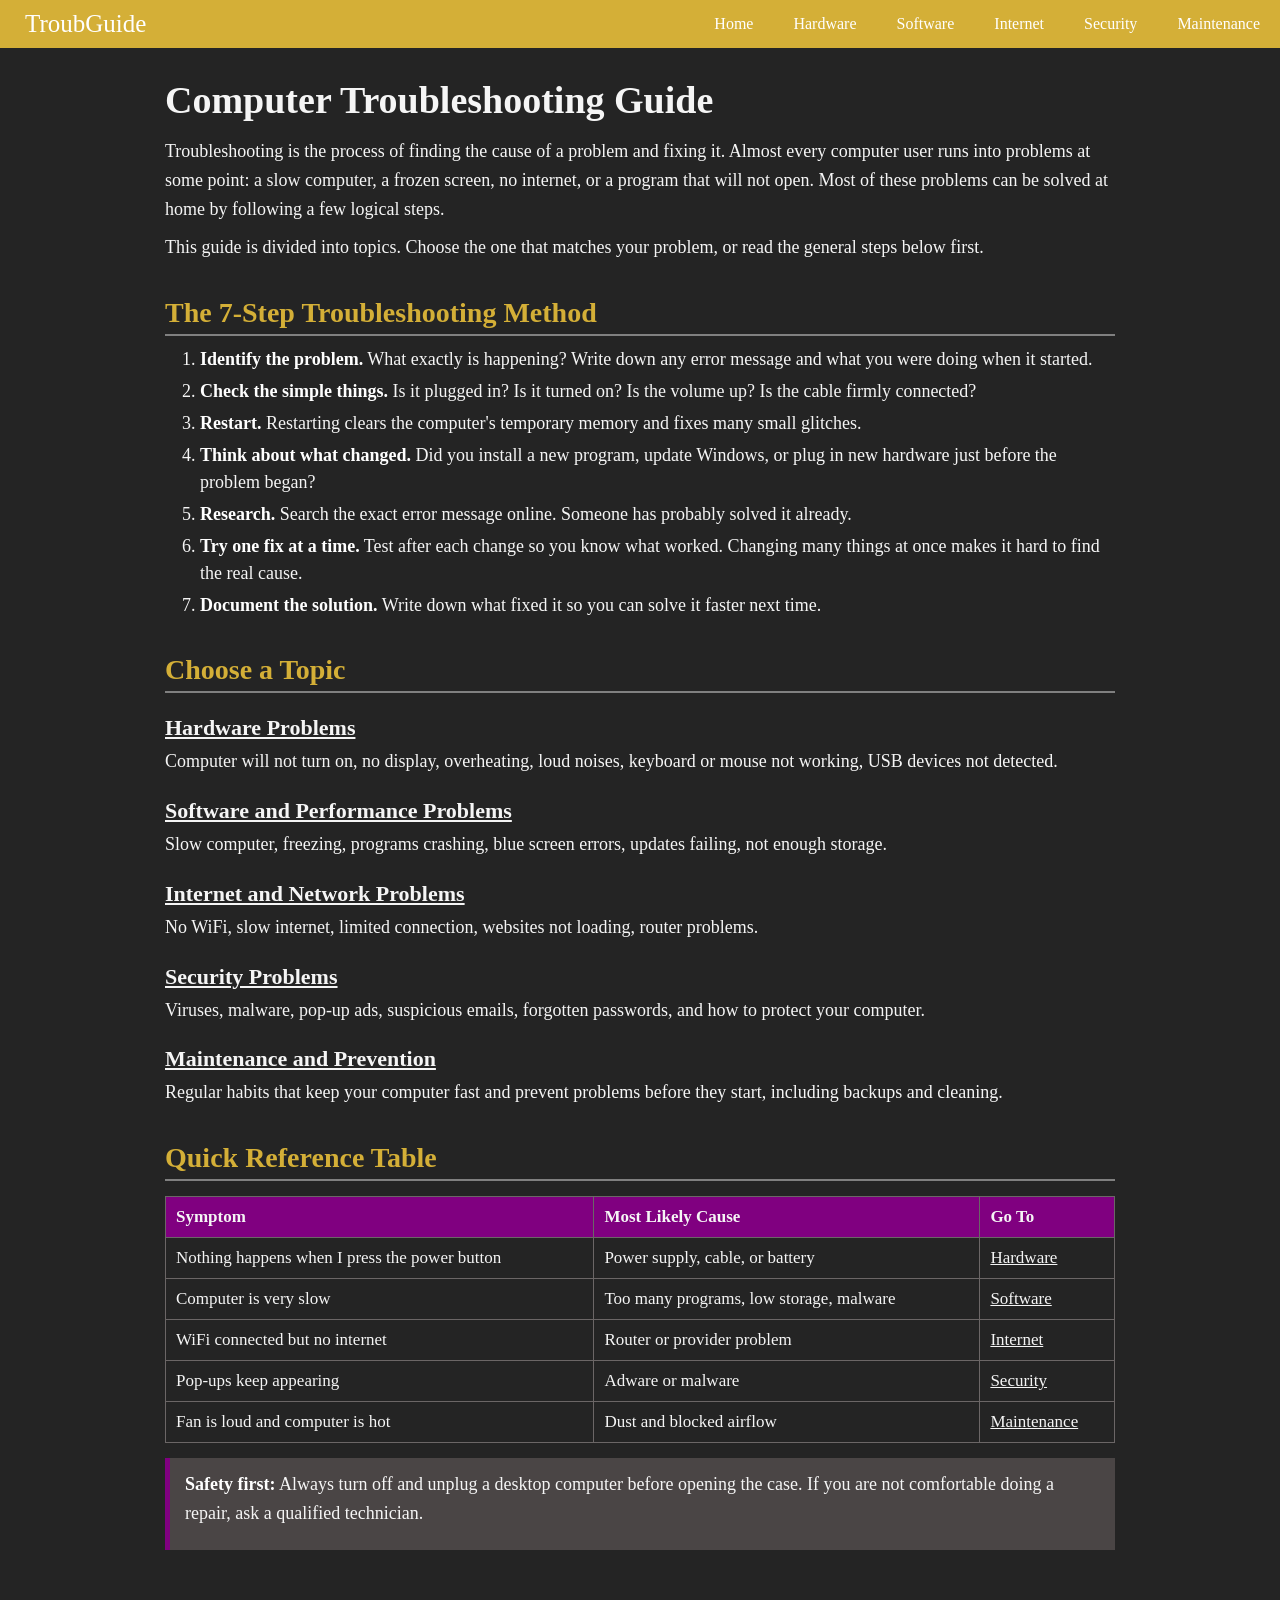
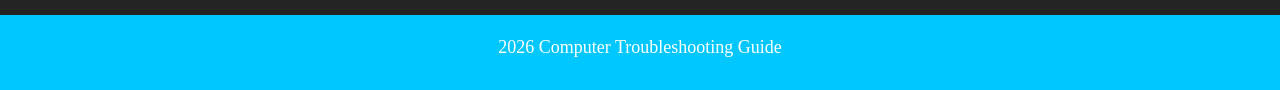
<file: index.html>
<!DOCTYPE html>
<html lang="en">
<head>
  <meta charset="UTF-8">
  <meta name="viewport" content="width=device-width, initial-scale=1.0">
  <title>Home - Computer Troubleshooting Guide</title>
  <link rel="stylesheet" href="style.css">
</head>
<body>

  <nav>
    <div class="logo">TroubGuide</div>
    <ul>
      <li><a href="index.html">Home</a></li>
      <li><a href="hardware.html">Hardware</a></li>
      <li><a href="software.html">Software</a></li>
      <li><a href="internet.html">Internet</a></li>
      <li><a href="security.html">Security</a></li>
      <li><a href="maintenance.html">Maintenance</a></li>
    </ul>
  </nav>

  <main>
    <h1>Computer Troubleshooting Guide</h1>
    <p>Troubleshooting is the process of finding the cause of a problem and fixing it. Almost every computer user runs into problems at some point: a slow computer, a frozen screen, no internet, or a program that will not open. Most of these problems can be solved at home by following a few logical steps.</p>
    <p>This guide is divided into topics. Choose the one that matches your problem, or read the general steps below first.</p>

    <h2>The 7-Step Troubleshooting Method</h2>
    <ol>
      <li><strong>Identify the problem.</strong> What exactly is happening? Write down any error message and what you were doing when it started.</li>
      <li><strong>Check the simple things.</strong> Is it plugged in? Is it turned on? Is the volume up? Is the cable firmly connected?</li>
      <li><strong>Restart.</strong> Restarting clears the computer's temporary memory and fixes many small glitches.</li>
      <li><strong>Think about what changed.</strong> Did you install a new program, update Windows, or plug in new hardware just before the problem began?</li>
      <li><strong>Research.</strong> Search the exact error message online. Someone has probably solved it already.</li>
      <li><strong>Try one fix at a time.</strong> Test after each change so you know what worked. Changing many things at once makes it hard to find the real cause.</li>
      <li><strong>Document the solution.</strong> Write down what fixed it so you can solve it faster next time.</li>
    </ol>

    <h2>Choose a Topic</h2>

    <h3><a href="hardware.html">Hardware Problems</a></h3>
    <p>Computer will not turn on, no display, overheating, loud noises, keyboard or mouse not working, USB devices not detected.</p>

    <h3><a href="software.html">Software and Performance Problems</a></h3>
    <p>Slow computer, freezing, programs crashing, blue screen errors, updates failing, not enough storage.</p>

    <h3><a href="internet.html">Internet and Network Problems</a></h3>
    <p>No WiFi, slow internet, limited connection, websites not loading, router problems.</p>

    <h3><a href="security.html">Security Problems</a></h3>
    <p>Viruses, malware, pop-up ads, suspicious emails, forgotten passwords, and how to protect your computer.</p>

    <h3><a href="maintenance.html">Maintenance and Prevention</a></h3>
    <p>Regular habits that keep your computer fast and prevent problems before they start, including backups and cleaning.</p>

    <h2>Quick Reference Table</h2>
    <table>
      <tr>
        <th>Symptom</th>
        <th>Most Likely Cause</th>
        <th>Go To</th>
      </tr>
      <tr>
        <td>Nothing happens when I press the power button</td>
        <td>Power supply, cable, or battery</td>
        <td><a href="hardware.html">Hardware</a></td>
      </tr>
      <tr>
        <td>Computer is very slow</td>
        <td>Too many programs, low storage, malware</td>
        <td><a href="software.html">Software</a></td>
      </tr>
      <tr>
        <td>WiFi connected but no internet</td>
        <td>Router or provider problem</td>
        <td><a href="internet.html">Internet</a></td>
      </tr>
      <tr>
        <td>Pop-ups keep appearing</td>
        <td>Adware or malware</td>
        <td><a href="security.html">Security</a></td>
      </tr>
      <tr>
        <td>Fan is loud and computer is hot</td>
        <td>Dust and blocked airflow</td>
        <td><a href="maintenance.html">Maintenance</a></td>
      </tr>
    </table>

    <div class="note">
      <p><strong>Safety first:</strong> Always turn off and unplug a desktop computer before opening the case. If you are not comfortable doing a repair, ask a qualified technician.</p>
    </div>
  </main>

  <footer>
    <p>2026 Computer Troubleshooting Guide</p>
  </footer>

</body>
</html>
</file>
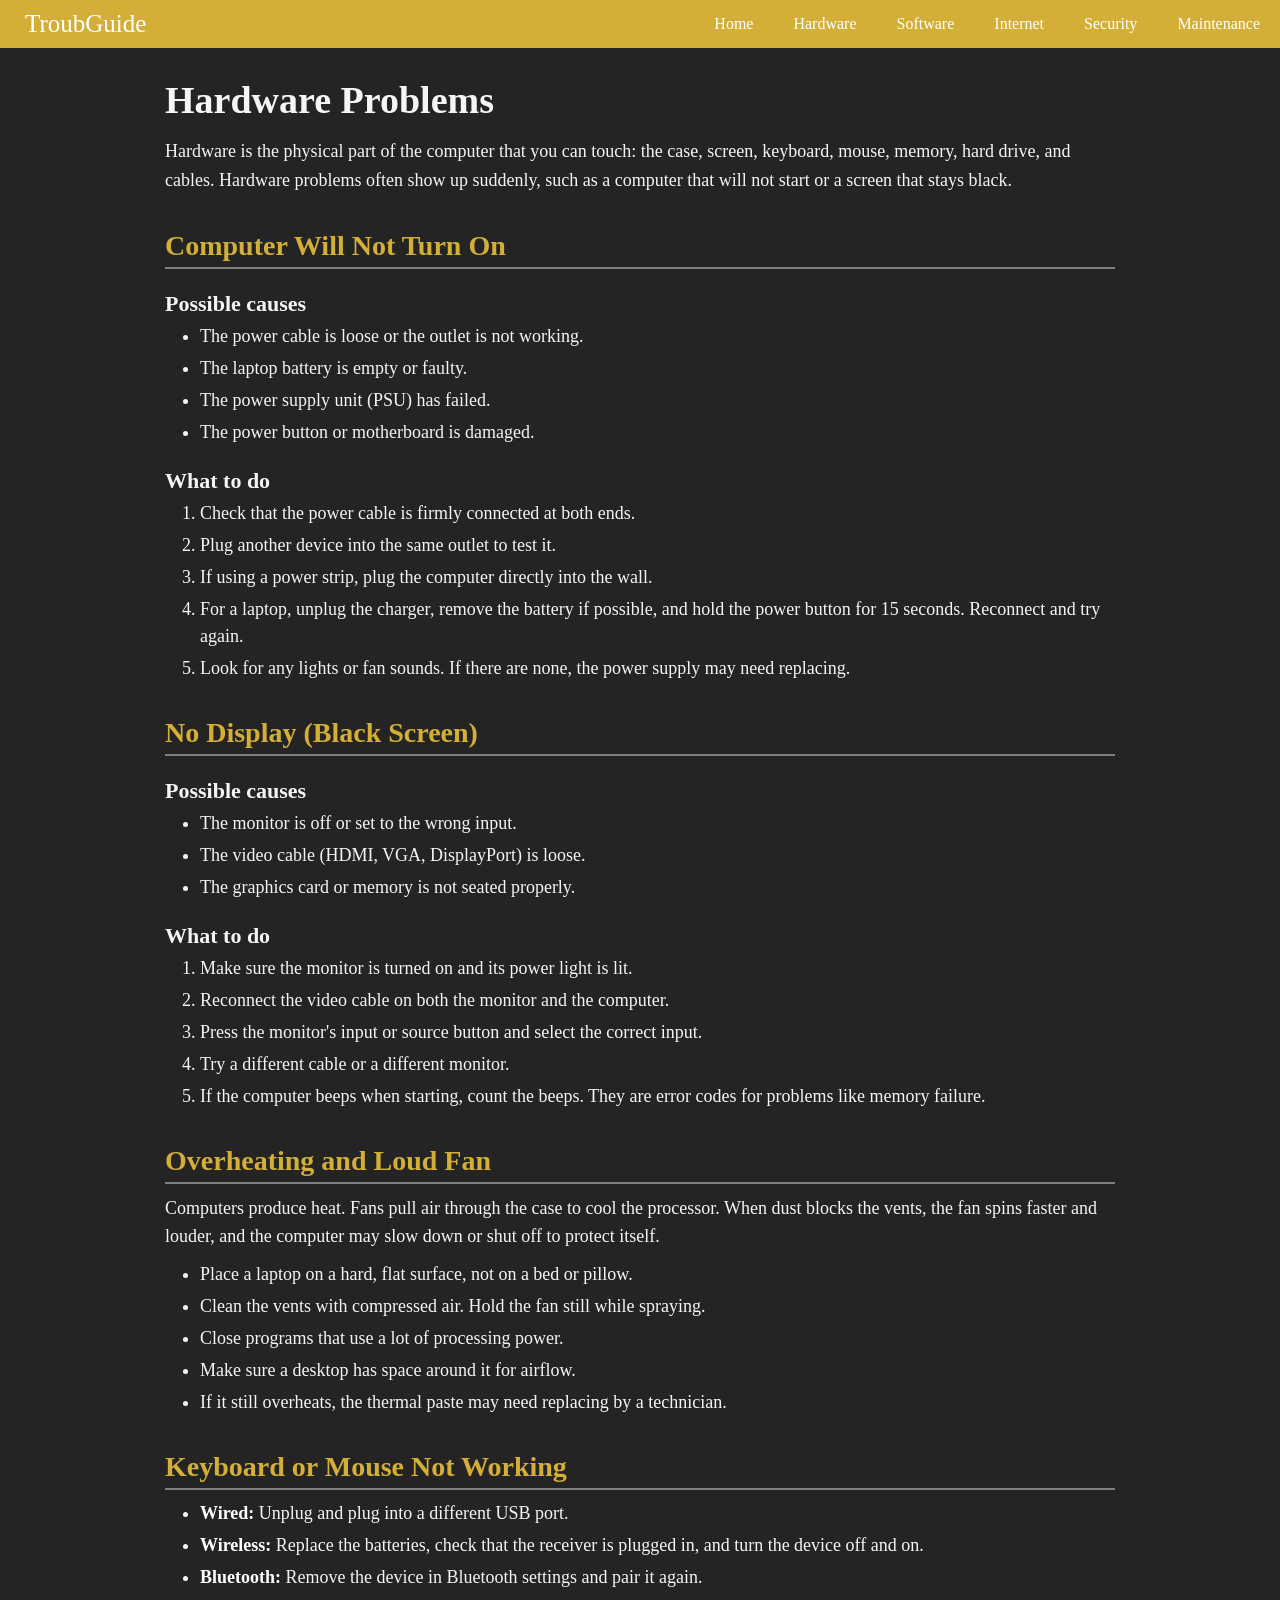
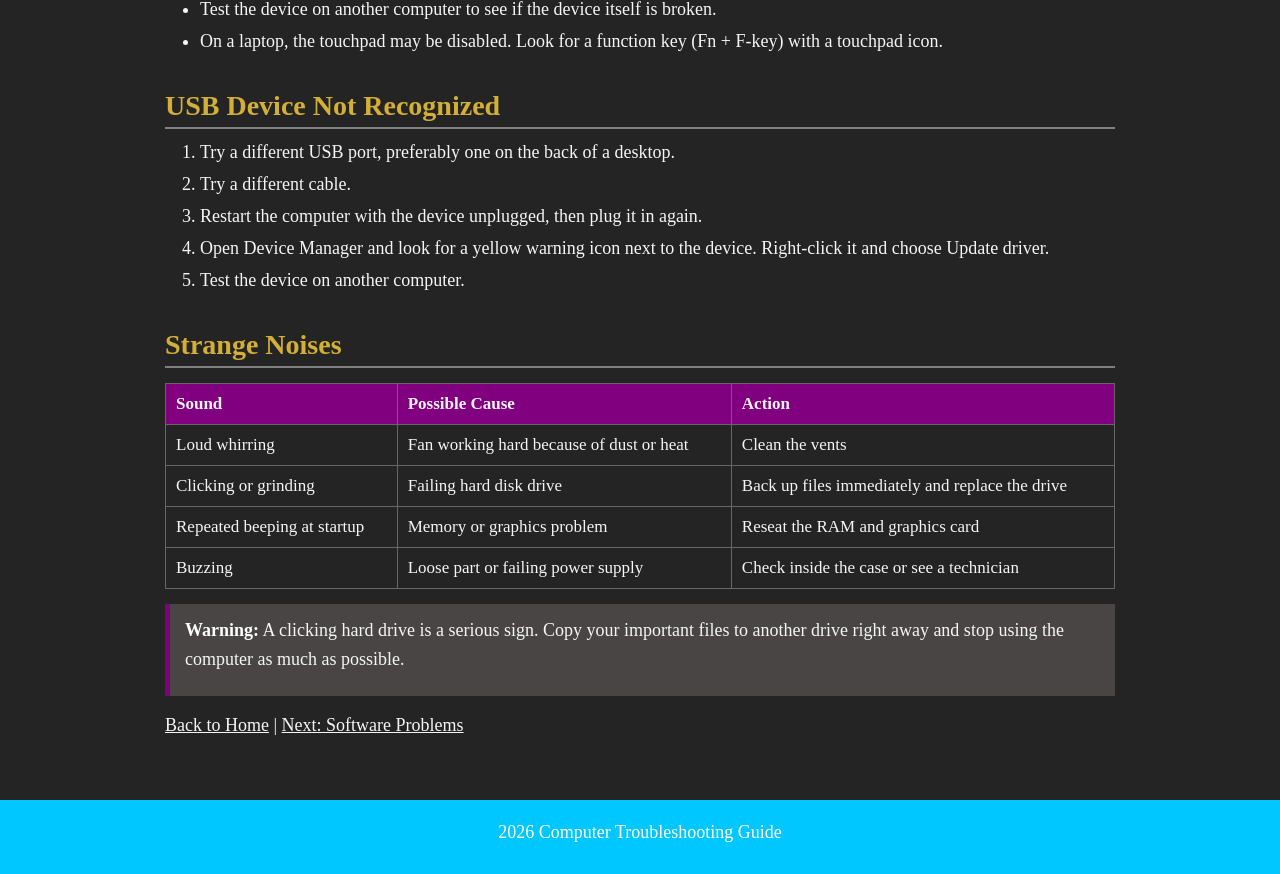
<file: hardware.html>
<!DOCTYPE html>
<html lang="en">
<head>
  <meta charset="UTF-8">
  <meta name="viewport" content="width=device-width, initial-scale=1.0">
  <title>Hardware Problems - Computer Troubleshooting Guide</title>
  <link rel="stylesheet" href="style.css">
</head>
<body>

  <nav>
    <div class="logo">TroubGuide</div>
    <ul>
      <li><a href="index.html">Home</a></li>
      <li><a href="hardware.html">Hardware</a></li>
      <li><a href="software.html">Software</a></li>
      <li><a href="internet.html">Internet</a></li>
      <li><a href="security.html">Security</a></li>
      <li><a href="maintenance.html">Maintenance</a></li>
    </ul>
  </nav>

  <main>
    <h1>Hardware Problems</h1>
    <p>Hardware is the physical part of the computer that you can touch: the case, screen, keyboard, mouse, memory, hard drive, and cables. Hardware problems often show up suddenly, such as a computer that will not start or a screen that stays black.</p>

    <h2>Computer Will Not Turn On</h2>
    <h3>Possible causes</h3>
    <ul>
      <li>The power cable is loose or the outlet is not working.</li>
      <li>The laptop battery is empty or faulty.</li>
      <li>The power supply unit (PSU) has failed.</li>
      <li>The power button or motherboard is damaged.</li>
    </ul>
    <h3>What to do</h3>
    <ol>
      <li>Check that the power cable is firmly connected at both ends.</li>
      <li>Plug another device into the same outlet to test it.</li>
      <li>If using a power strip, plug the computer directly into the wall.</li>
      <li>For a laptop, unplug the charger, remove the battery if possible, and hold the power button for 15 seconds. Reconnect and try again.</li>
      <li>Look for any lights or fan sounds. If there are none, the power supply may need replacing.</li>
    </ol>

    <h2>No Display (Black Screen)</h2>
    <h3>Possible causes</h3>
    <ul>
      <li>The monitor is off or set to the wrong input.</li>
      <li>The video cable (HDMI, VGA, DisplayPort) is loose.</li>
      <li>The graphics card or memory is not seated properly.</li>
    </ul>
    <h3>What to do</h3>
    <ol>
      <li>Make sure the monitor is turned on and its power light is lit.</li>
      <li>Reconnect the video cable on both the monitor and the computer.</li>
      <li>Press the monitor's input or source button and select the correct input.</li>
      <li>Try a different cable or a different monitor.</li>
      <li>If the computer beeps when starting, count the beeps. They are error codes for problems like memory failure.</li>
    </ol>

    <h2>Overheating and Loud Fan</h2>
    <p>Computers produce heat. Fans pull air through the case to cool the processor. When dust blocks the vents, the fan spins faster and louder, and the computer may slow down or shut off to protect itself.</p>
    <ul>
      <li>Place a laptop on a hard, flat surface, not on a bed or pillow.</li>
      <li>Clean the vents with compressed air. Hold the fan still while spraying.</li>
      <li>Close programs that use a lot of processing power.</li>
      <li>Make sure a desktop has space around it for airflow.</li>
      <li>If it still overheats, the thermal paste may need replacing by a technician.</li>
    </ul>

    <h2>Keyboard or Mouse Not Working</h2>
    <ul>
      <li><strong>Wired:</strong> Unplug and plug into a different USB port.</li>
      <li><strong>Wireless:</strong> Replace the batteries, check that the receiver is plugged in, and turn the device off and on.</li>
      <li><strong>Bluetooth:</strong> Remove the device in Bluetooth settings and pair it again.</li>
      <li>Test the device on another computer to see if the device itself is broken.</li>
      <li>On a laptop, the touchpad may be disabled. Look for a function key (Fn + F-key) with a touchpad icon.</li>
    </ul>

    <h2>USB Device Not Recognized</h2>
    <ol>
      <li>Try a different USB port, preferably one on the back of a desktop.</li>
      <li>Try a different cable.</li>
      <li>Restart the computer with the device unplugged, then plug it in again.</li>
      <li>Open Device Manager and look for a yellow warning icon next to the device. Right-click it and choose Update driver.</li>
      <li>Test the device on another computer.</li>
    </ol>

    <h2>Strange Noises</h2>
    <table>
      <tr>
        <th>Sound</th>
        <th>Possible Cause</th>
        <th>Action</th>
      </tr>
      <tr>
        <td>Loud whirring</td>
        <td>Fan working hard because of dust or heat</td>
        <td>Clean the vents</td>
      </tr>
      <tr>
        <td>Clicking or grinding</td>
        <td>Failing hard disk drive</td>
        <td>Back up files immediately and replace the drive</td>
      </tr>
      <tr>
        <td>Repeated beeping at startup</td>
        <td>Memory or graphics problem</td>
        <td>Reseat the RAM and graphics card</td>
      </tr>
      <tr>
        <td>Buzzing</td>
        <td>Loose part or failing power supply</td>
        <td>Check inside the case or see a technician</td>
      </tr>
    </table>

    <div class="note">
      <p><strong>Warning:</strong> A clicking hard drive is a serious sign. Copy your important files to another drive right away and stop using the computer as much as possible.</p>
    </div>

    <p><a href="index.html">Back to Home</a> | <a href="software.html">Next: Software Problems</a></p>
  </main>

  <footer>
    <p>2026 Computer Troubleshooting Guide</p>
  </footer>

</body>
</html>
</file>
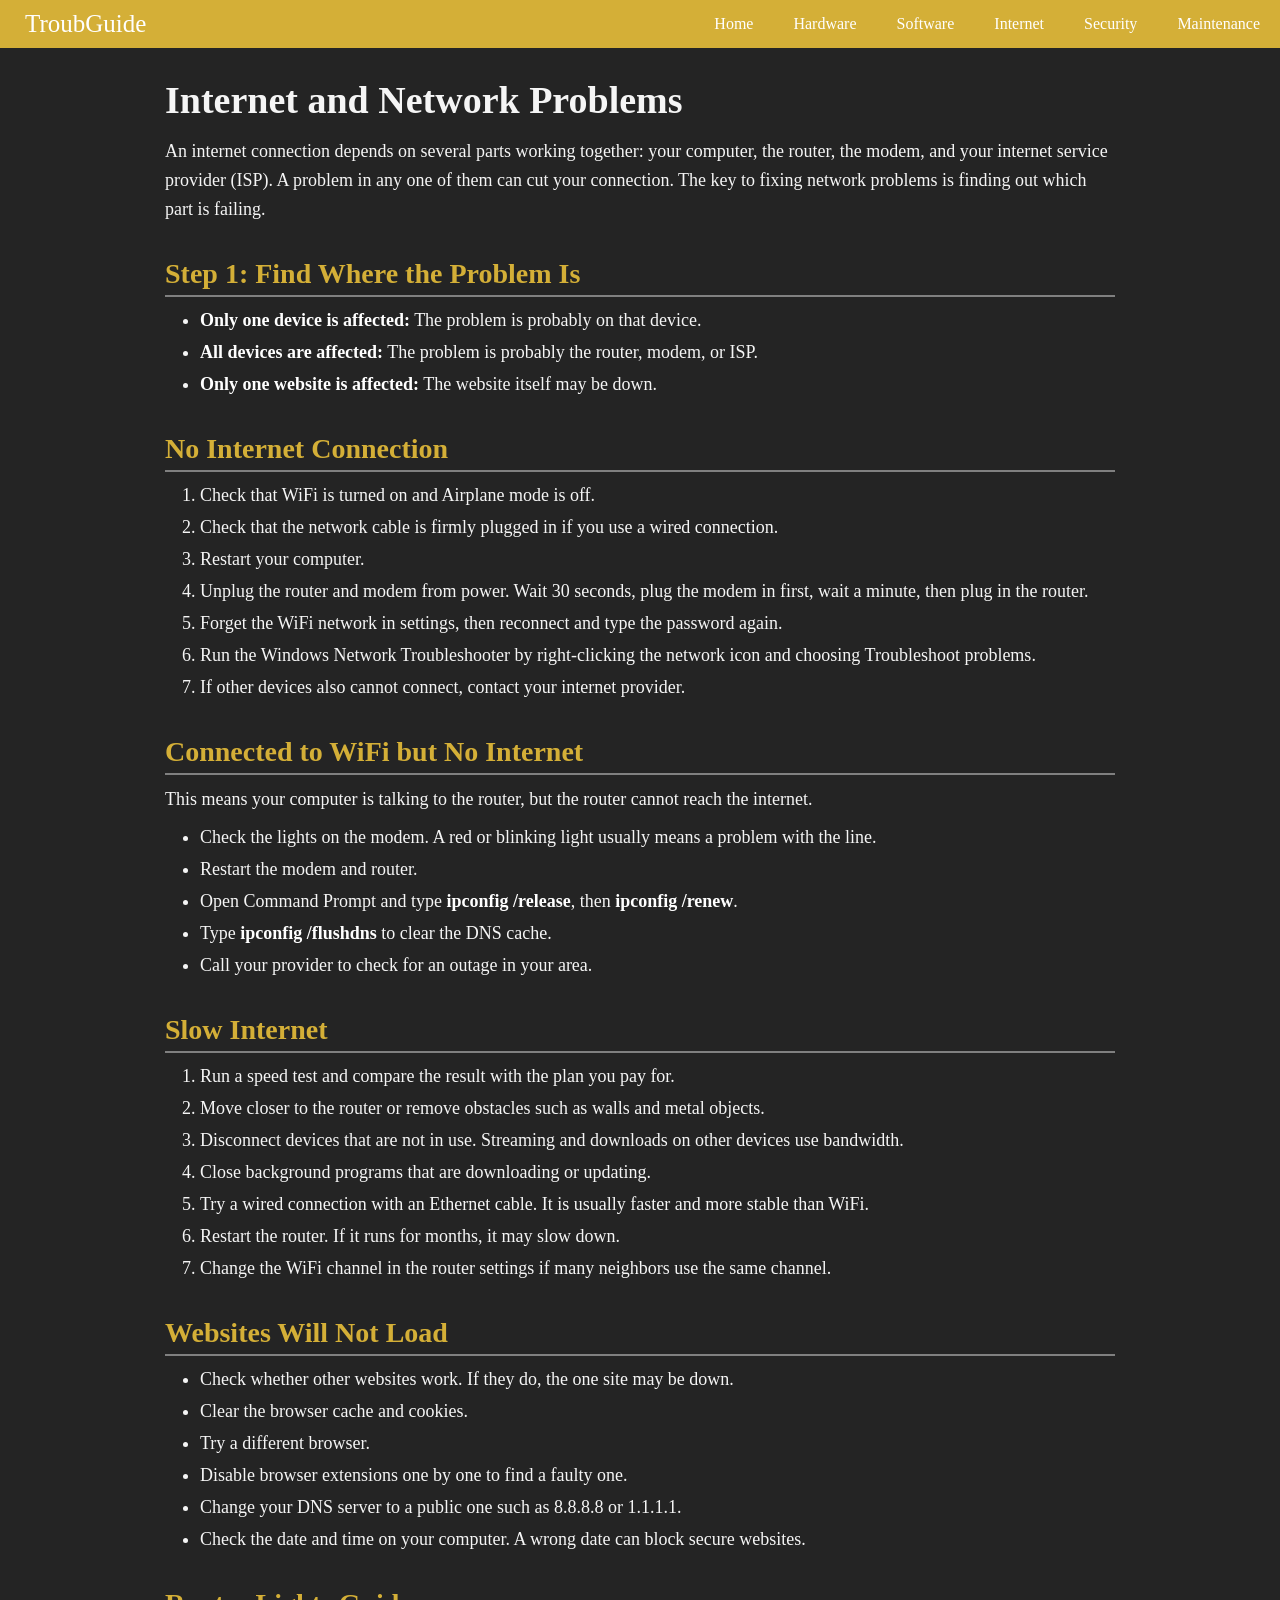
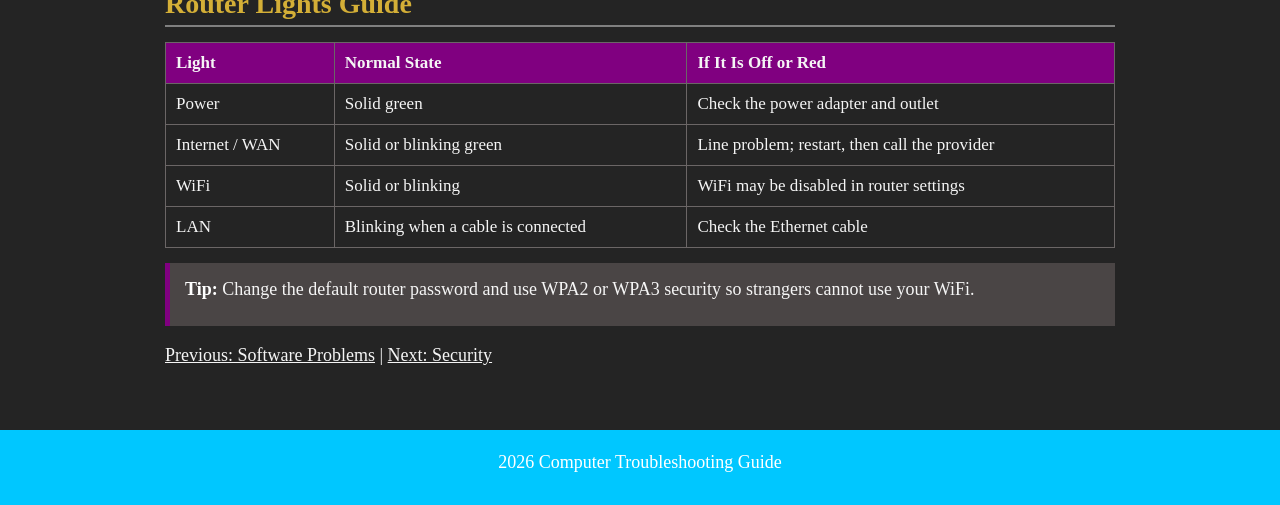
<file: internet.html>
<!DOCTYPE html>
<html lang="en">
<head>
  <meta charset="UTF-8">
  <meta name="viewport" content="width=device-width, initial-scale=1.0">
  <title>Internet Problems - Computer Troubleshooting Guide</title>
  <link rel="stylesheet" href="style.css">
</head>
<body>

  <nav>
    <div class="logo">TroubGuide</div>
    <ul>
      <li><a href="index.html">Home</a></li>
      <li><a href="hardware.html">Hardware</a></li>
      <li><a href="software.html">Software</a></li>
      <li><a href="internet.html">Internet</a></li>
      <li><a href="security.html">Security</a></li>
      <li><a href="maintenance.html">Maintenance</a></li>
    </ul>
  </nav>

  <main>
    <h1>Internet and Network Problems</h1>
    <p>An internet connection depends on several parts working together: your computer, the router, the modem, and your internet service provider (ISP). A problem in any one of them can cut your connection. The key to fixing network problems is finding out which part is failing.</p>

    <h2>Step 1: Find Where the Problem Is</h2>
    <ul>
      <li><strong>Only one device is affected:</strong> The problem is probably on that device.</li>
      <li><strong>All devices are affected:</strong> The problem is probably the router, modem, or ISP.</li>
      <li><strong>Only one website is affected:</strong> The website itself may be down.</li>
    </ul>

    <h2>No Internet Connection</h2>
    <ol>
      <li>Check that WiFi is turned on and Airplane mode is off.</li>
      <li>Check that the network cable is firmly plugged in if you use a wired connection.</li>
      <li>Restart your computer.</li>
      <li>Unplug the router and modem from power. Wait 30 seconds, plug the modem in first, wait a minute, then plug in the router.</li>
      <li>Forget the WiFi network in settings, then reconnect and type the password again.</li>
      <li>Run the Windows Network Troubleshooter by right-clicking the network icon and choosing Troubleshoot problems.</li>
      <li>If other devices also cannot connect, contact your internet provider.</li>
    </ol>

    <h2>Connected to WiFi but No Internet</h2>
    <p>This means your computer is talking to the router, but the router cannot reach the internet.</p>
    <ul>
      <li>Check the lights on the modem. A red or blinking light usually means a problem with the line.</li>
      <li>Restart the modem and router.</li>
      <li>Open Command Prompt and type <strong>ipconfig /release</strong>, then <strong>ipconfig /renew</strong>.</li>
      <li>Type <strong>ipconfig /flushdns</strong> to clear the DNS cache.</li>
      <li>Call your provider to check for an outage in your area.</li>
    </ul>

    <h2>Slow Internet</h2>
    <ol>
      <li>Run a speed test and compare the result with the plan you pay for.</li>
      <li>Move closer to the router or remove obstacles such as walls and metal objects.</li>
      <li>Disconnect devices that are not in use. Streaming and downloads on other devices use bandwidth.</li>
      <li>Close background programs that are downloading or updating.</li>
      <li>Try a wired connection with an Ethernet cable. It is usually faster and more stable than WiFi.</li>
      <li>Restart the router. If it runs for months, it may slow down.</li>
      <li>Change the WiFi channel in the router settings if many neighbors use the same channel.</li>
    </ol>

    <h2>Websites Will Not Load</h2>
    <ul>
      <li>Check whether other websites work. If they do, the one site may be down.</li>
      <li>Clear the browser cache and cookies.</li>
      <li>Try a different browser.</li>
      <li>Disable browser extensions one by one to find a faulty one.</li>
      <li>Change your DNS server to a public one such as 8.8.8.8 or 1.1.1.1.</li>
      <li>Check the date and time on your computer. A wrong date can block secure websites.</li>
    </ul>

    <h2>Router Lights Guide</h2>
    <table>
      <tr>
        <th>Light</th>
        <th>Normal State</th>
        <th>If It Is Off or Red</th>
      </tr>
      <tr>
        <td>Power</td>
        <td>Solid green</td>
        <td>Check the power adapter and outlet</td>
      </tr>
      <tr>
        <td>Internet / WAN</td>
        <td>Solid or blinking green</td>
        <td>Line problem; restart, then call the provider</td>
      </tr>
      <tr>
        <td>WiFi</td>
        <td>Solid or blinking</td>
        <td>WiFi may be disabled in router settings</td>
      </tr>
      <tr>
        <td>LAN</td>
        <td>Blinking when a cable is connected</td>
        <td>Check the Ethernet cable</td>
      </tr>
    </table>

    <div class="note">
      <p><strong>Tip:</strong> Change the default router password and use WPA2 or WPA3 security so strangers cannot use your WiFi.</p>
    </div>

    <p><a href="software.html">Previous: Software Problems</a> | <a href="security.html">Next: Security</a></p>
  </main>

  <footer>
    <p>2026 Computer Troubleshooting Guide</p>
  </footer>

</body>
</html>
</file>
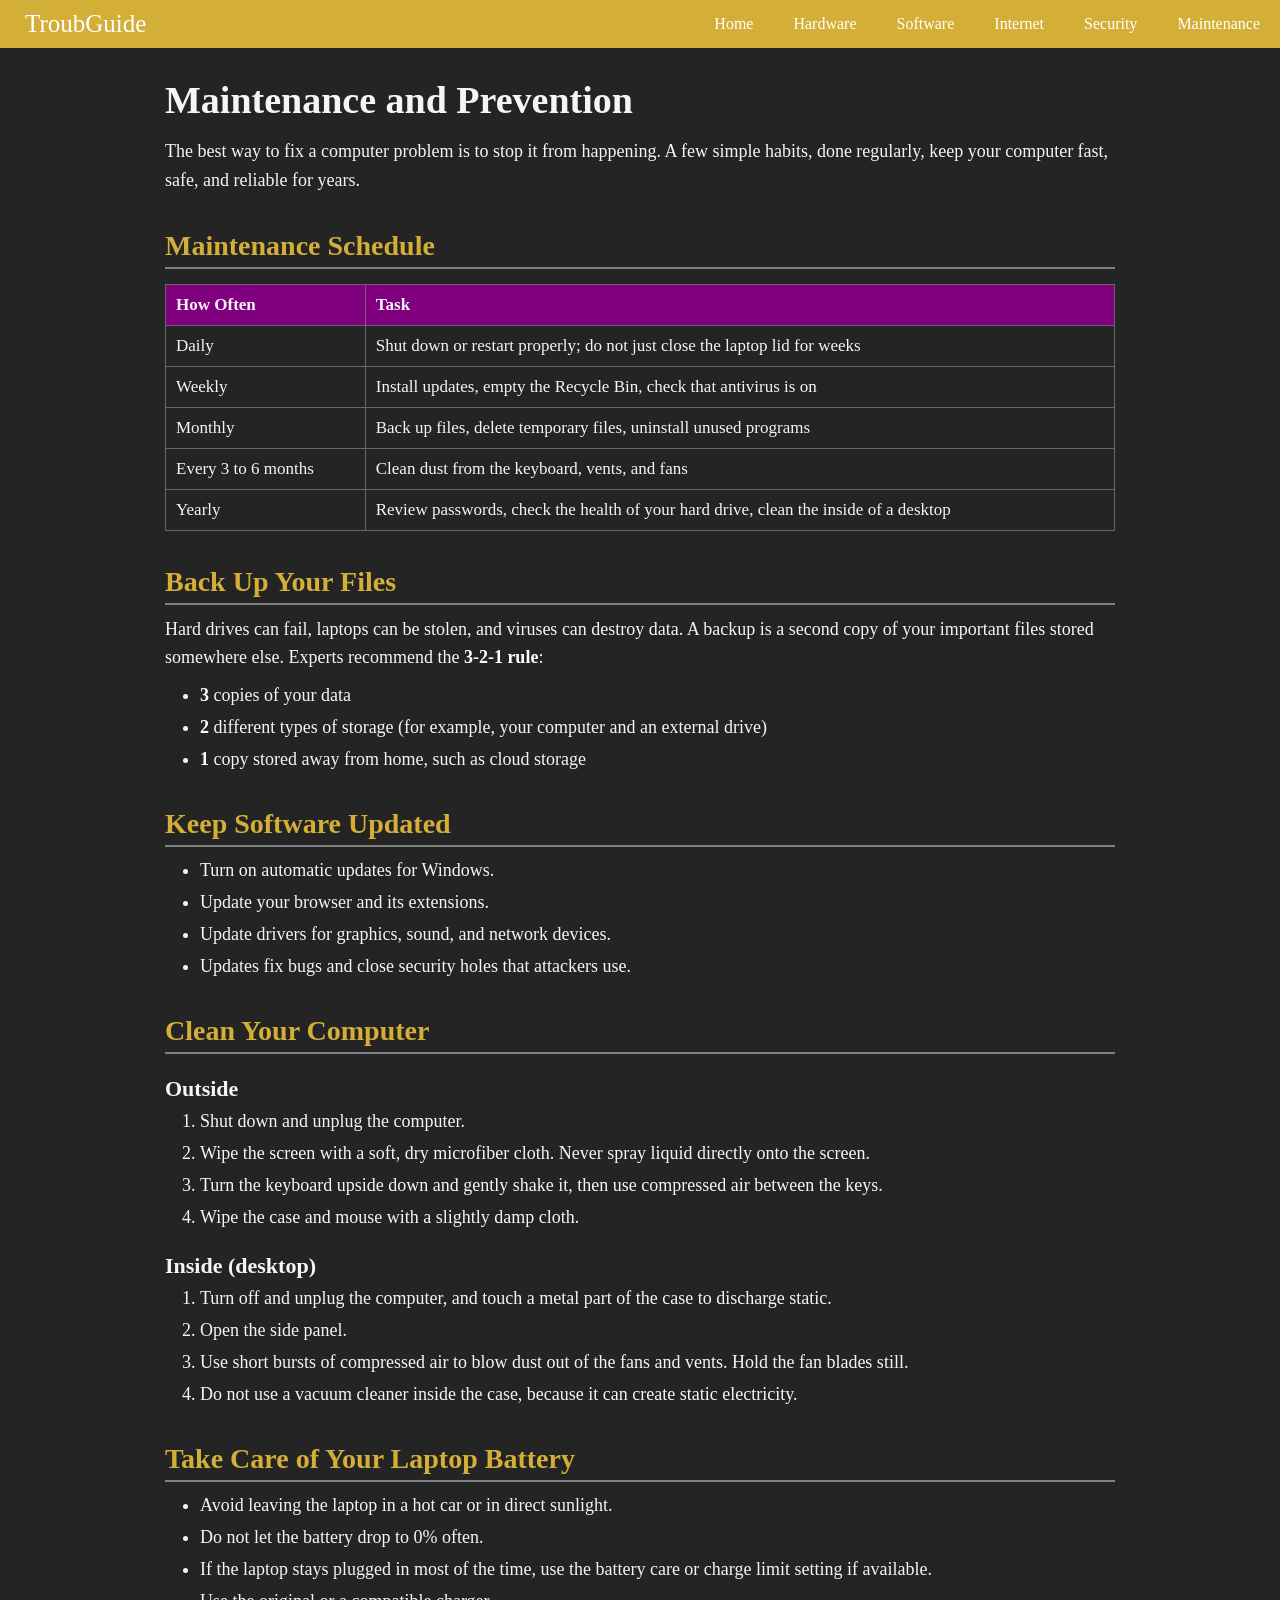
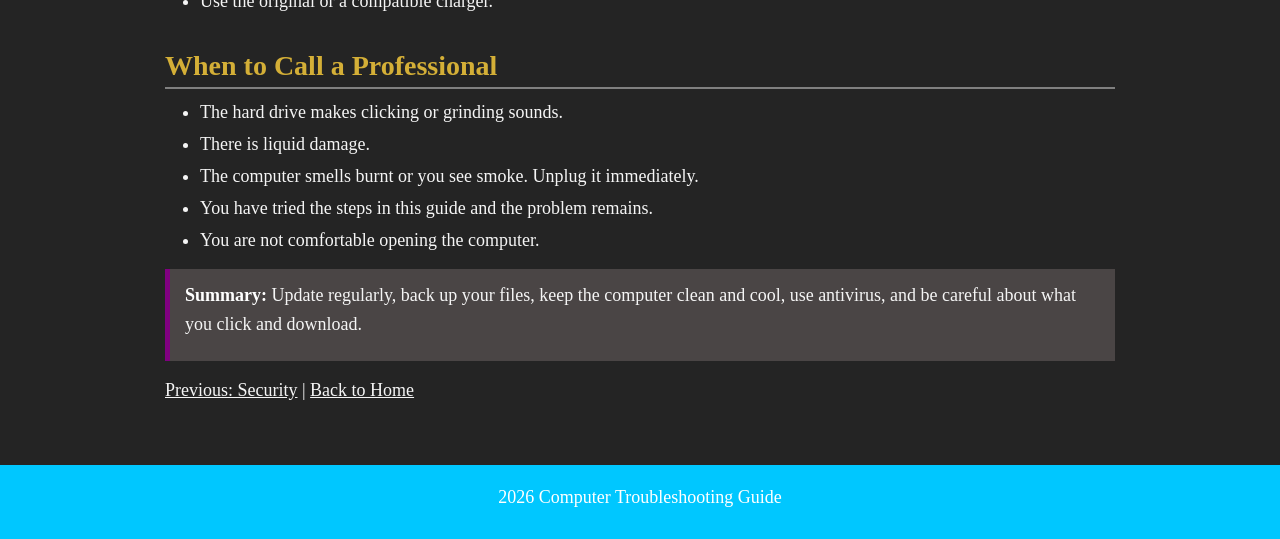
<file: maintenance.html>
<!DOCTYPE html>
<html lang="en">
<head>
  <meta charset="UTF-8">
  <meta name="viewport" content="width=device-width, initial-scale=1.0">
  <title>Maintenance - Computer Troubleshooting Guide</title>
  <link rel="stylesheet" href="style.css">
</head>
<body>

  <nav>
    <div class="logo">TroubGuide</div>
    <ul>
      <li><a href="index.html">Home</a></li>
      <li><a href="hardware.html">Hardware</a></li>
      <li><a href="software.html">Software</a></li>
      <li><a href="internet.html">Internet</a></li>
      <li><a href="security.html">Security</a></li>
      <li><a href="maintenance.html">Maintenance</a></li>
    </ul>
  </nav>

  <main>
    <h1>Maintenance and Prevention</h1>
    <p>The best way to fix a computer problem is to stop it from happening. A few simple habits, done regularly, keep your computer fast, safe, and reliable for years.</p>

    <h2>Maintenance Schedule</h2>
    <table>
      <tr>
        <th>How Often</th>
        <th>Task</th>
      </tr>
      <tr>
        <td>Daily</td>
        <td>Shut down or restart properly; do not just close the laptop lid for weeks</td>
      </tr>
      <tr>
        <td>Weekly</td>
        <td>Install updates, empty the Recycle Bin, check that antivirus is on</td>
      </tr>
      <tr>
        <td>Monthly</td>
        <td>Back up files, delete temporary files, uninstall unused programs</td>
      </tr>
      <tr>
        <td>Every 3 to 6 months</td>
        <td>Clean dust from the keyboard, vents, and fans</td>
      </tr>
      <tr>
        <td>Yearly</td>
        <td>Review passwords, check the health of your hard drive, clean the inside of a desktop</td>
      </tr>
    </table>

    <h2>Back Up Your Files</h2>
    <p>Hard drives can fail, laptops can be stolen, and viruses can destroy data. A backup is a second copy of your important files stored somewhere else. Experts recommend the <strong>3-2-1 rule</strong>:</p>
    <ul>
      <li><strong>3</strong> copies of your data</li>
      <li><strong>2</strong> different types of storage (for example, your computer and an external drive)</li>
      <li><strong>1</strong> copy stored away from home, such as cloud storage</li>
    </ul>

    <h2>Keep Software Updated</h2>
    <ul>
      <li>Turn on automatic updates for Windows.</li>
      <li>Update your browser and its extensions.</li>
      <li>Update drivers for graphics, sound, and network devices.</li>
      <li>Updates fix bugs and close security holes that attackers use.</li>
    </ul>

    <h2>Clean Your Computer</h2>
    <h3>Outside</h3>
    <ol>
      <li>Shut down and unplug the computer.</li>
      <li>Wipe the screen with a soft, dry microfiber cloth. Never spray liquid directly onto the screen.</li>
      <li>Turn the keyboard upside down and gently shake it, then use compressed air between the keys.</li>
      <li>Wipe the case and mouse with a slightly damp cloth.</li>
    </ol>
    <h3>Inside (desktop)</h3>
    <ol>
      <li>Turn off and unplug the computer, and touch a metal part of the case to discharge static.</li>
      <li>Open the side panel.</li>
      <li>Use short bursts of compressed air to blow dust out of the fans and vents. Hold the fan blades still.</li>
      <li>Do not use a vacuum cleaner inside the case, because it can create static electricity.</li>
    </ol>

    <h2>Take Care of Your Laptop Battery</h2>
    <ul>
      <li>Avoid leaving the laptop in a hot car or in direct sunlight.</li>
      <li>Do not let the battery drop to 0% often.</li>
      <li>If the laptop stays plugged in most of the time, use the battery care or charge limit setting if available.</li>
      <li>Use the original or a compatible charger.</li>
    </ul>

    <h2>When to Call a Professional</h2>
    <ul>
      <li>The hard drive makes clicking or grinding sounds.</li>
      <li>There is liquid damage.</li>
      <li>The computer smells burnt or you see smoke. Unplug it immediately.</li>
      <li>You have tried the steps in this guide and the problem remains.</li>
      <li>You are not comfortable opening the computer.</li>
    </ul>

    <div class="note">
      <p><strong>Summary:</strong> Update regularly, back up your files, keep the computer clean and cool, use antivirus, and be careful about what you click and download.</p>
    </div>

    <p><a href="security.html">Previous: Security</a> | <a href="index.html">Back to Home</a></p>
  </main>

  <footer>
    <p>2026 Computer Troubleshooting Guide</p>
  </footer>

</body>
</html>
</file>
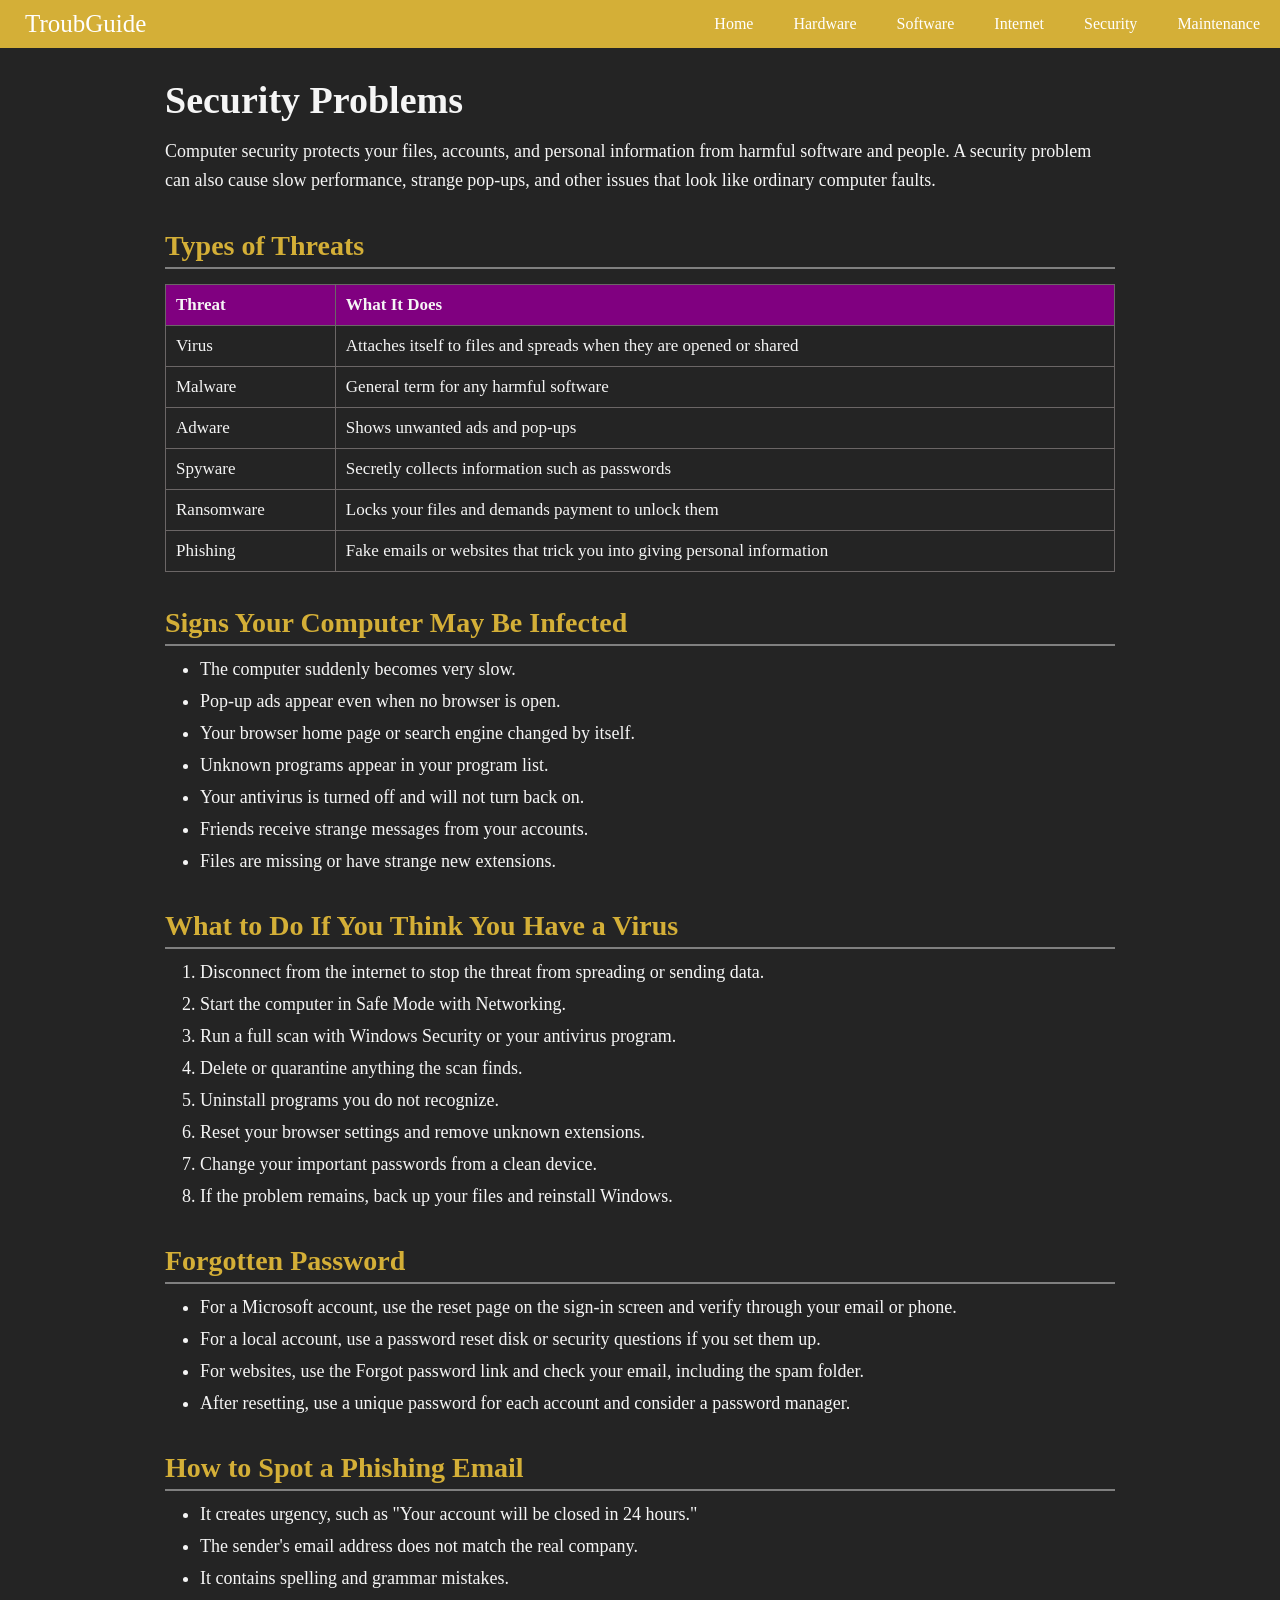
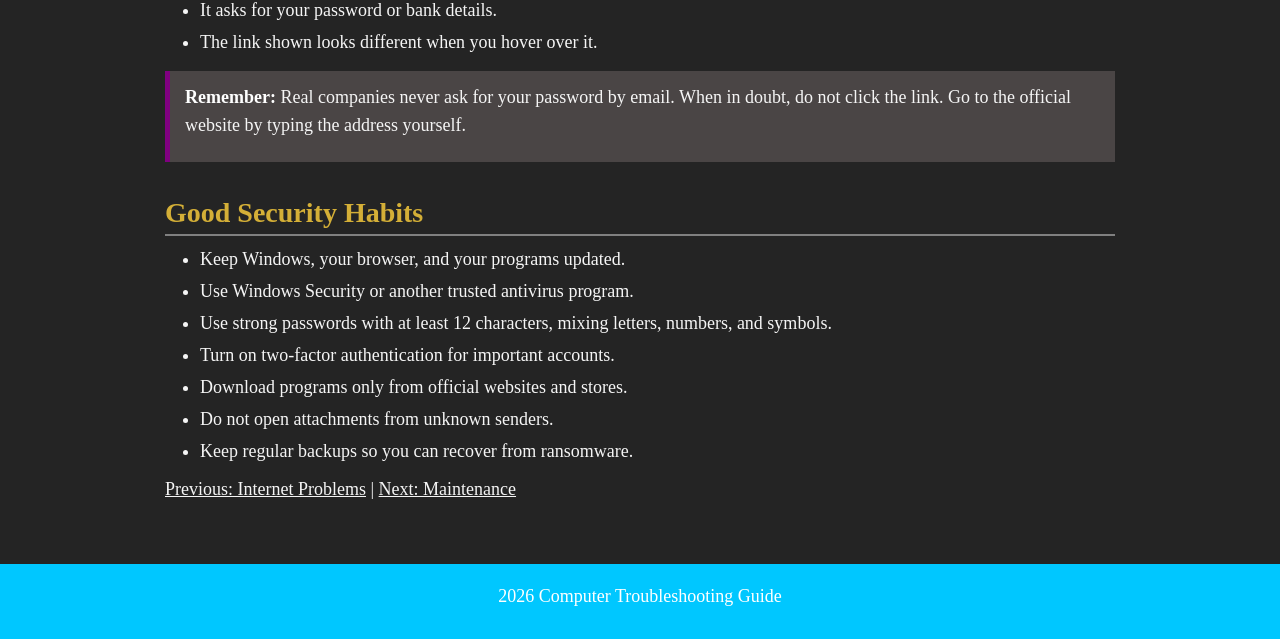
<file: security.html>
<!DOCTYPE html>
<html lang="en">
<head>
  <meta charset="UTF-8">
  <meta name="viewport" content="width=device-width, initial-scale=1.0">
  <title>Security Problems - Computer Troubleshooting Guide</title>
  <link rel="stylesheet" href="style.css">
</head>
<body>

  <nav>
    <div class="logo">TroubGuide</div>
    <ul>
      <li><a href="index.html">Home</a></li>
      <li><a href="hardware.html">Hardware</a></li>
      <li><a href="software.html">Software</a></li>
      <li><a href="internet.html">Internet</a></li>
      <li><a href="security.html">Security</a></li>
      <li><a href="maintenance.html">Maintenance</a></li>
    </ul>
  </nav>

  <main>
    <h1>Security Problems</h1>
    <p>Computer security protects your files, accounts, and personal information from harmful software and people. A security problem can also cause slow performance, strange pop-ups, and other issues that look like ordinary computer faults.</p>

    <h2>Types of Threats</h2>
    <table>
      <tr>
        <th>Threat</th>
        <th>What It Does</th>
      </tr>
      <tr>
        <td>Virus</td>
        <td>Attaches itself to files and spreads when they are opened or shared</td>
      </tr>
      <tr>
        <td>Malware</td>
        <td>General term for any harmful software</td>
      </tr>
      <tr>
        <td>Adware</td>
        <td>Shows unwanted ads and pop-ups</td>
      </tr>
      <tr>
        <td>Spyware</td>
        <td>Secretly collects information such as passwords</td>
      </tr>
      <tr>
        <td>Ransomware</td>
        <td>Locks your files and demands payment to unlock them</td>
      </tr>
      <tr>
        <td>Phishing</td>
        <td>Fake emails or websites that trick you into giving personal information</td>
      </tr>
    </table>

    <h2>Signs Your Computer May Be Infected</h2>
    <ul>
      <li>The computer suddenly becomes very slow.</li>
      <li>Pop-up ads appear even when no browser is open.</li>
      <li>Your browser home page or search engine changed by itself.</li>
      <li>Unknown programs appear in your program list.</li>
      <li>Your antivirus is turned off and will not turn back on.</li>
      <li>Friends receive strange messages from your accounts.</li>
      <li>Files are missing or have strange new extensions.</li>
    </ul>

    <h2>What to Do If You Think You Have a Virus</h2>
    <ol>
      <li>Disconnect from the internet to stop the threat from spreading or sending data.</li>
      <li>Start the computer in Safe Mode with Networking.</li>
      <li>Run a full scan with Windows Security or your antivirus program.</li>
      <li>Delete or quarantine anything the scan finds.</li>
      <li>Uninstall programs you do not recognize.</li>
      <li>Reset your browser settings and remove unknown extensions.</li>
      <li>Change your important passwords from a clean device.</li>
      <li>If the problem remains, back up your files and reinstall Windows.</li>
    </ol>

    <h2>Forgotten Password</h2>
    <ul>
      <li>For a Microsoft account, use the reset page on the sign-in screen and verify through your email or phone.</li>
      <li>For a local account, use a password reset disk or security questions if you set them up.</li>
      <li>For websites, use the Forgot password link and check your email, including the spam folder.</li>
      <li>After resetting, use a unique password for each account and consider a password manager.</li>
    </ul>

    <h2>How to Spot a Phishing Email</h2>
    <ul>
      <li>It creates urgency, such as "Your account will be closed in 24 hours."</li>
      <li>The sender's email address does not match the real company.</li>
      <li>It contains spelling and grammar mistakes.</li>
      <li>It asks for your password or bank details.</li>
      <li>The link shown looks different when you hover over it.</li>
    </ul>
    <div class="note">
      <p><strong>Remember:</strong> Real companies never ask for your password by email. When in doubt, do not click the link. Go to the official website by typing the address yourself.</p>
    </div>

    <h2>Good Security Habits</h2>
    <ul>
      <li>Keep Windows, your browser, and your programs updated.</li>
      <li>Use Windows Security or another trusted antivirus program.</li>
      <li>Use strong passwords with at least 12 characters, mixing letters, numbers, and symbols.</li>
      <li>Turn on two-factor authentication for important accounts.</li>
      <li>Download programs only from official websites and stores.</li>
      <li>Do not open attachments from unknown senders.</li>
      <li>Keep regular backups so you can recover from ransomware.</li>
    </ul>

    <p><a href="internet.html">Previous: Internet Problems</a> | <a href="maintenance.html">Next: Maintenance</a></p>
  </main>

  <footer>
    <p>2026 Computer Troubleshooting Guide</p>
  </footer>

</body>
</html>
</file>
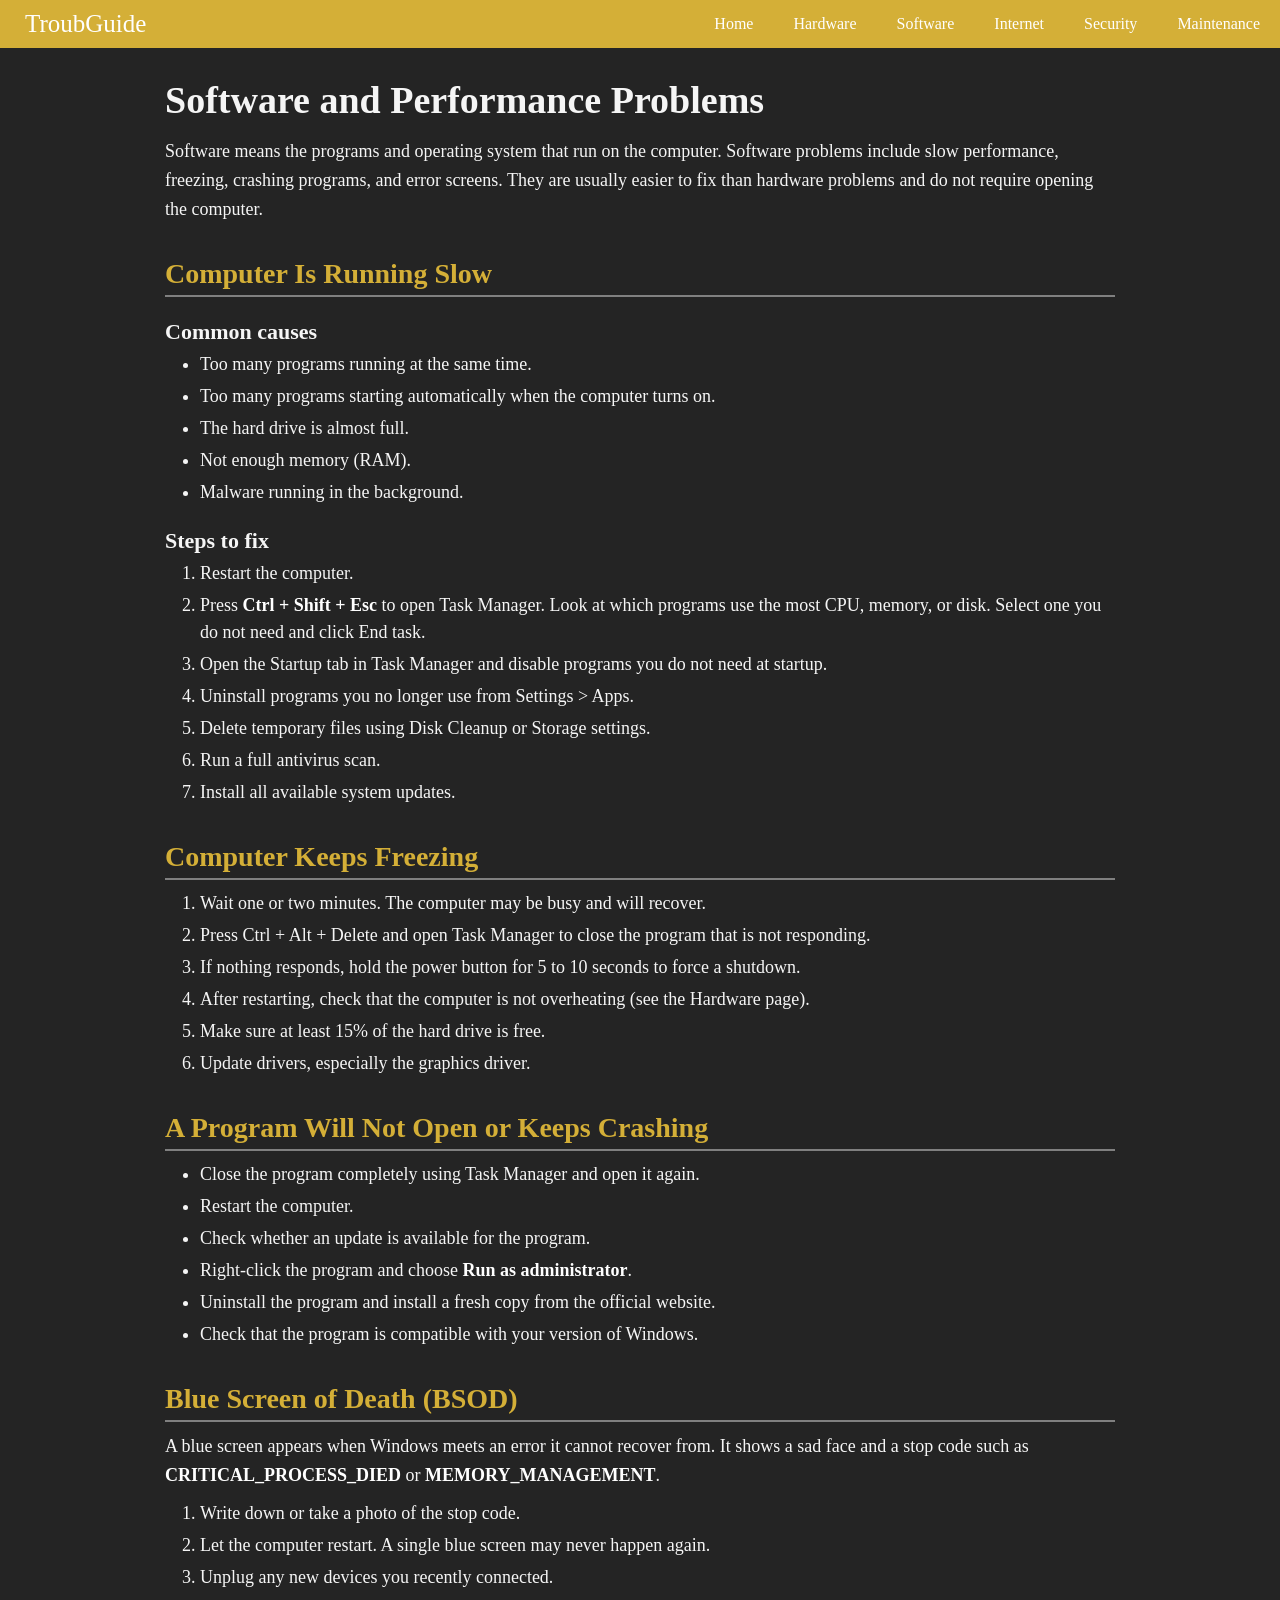
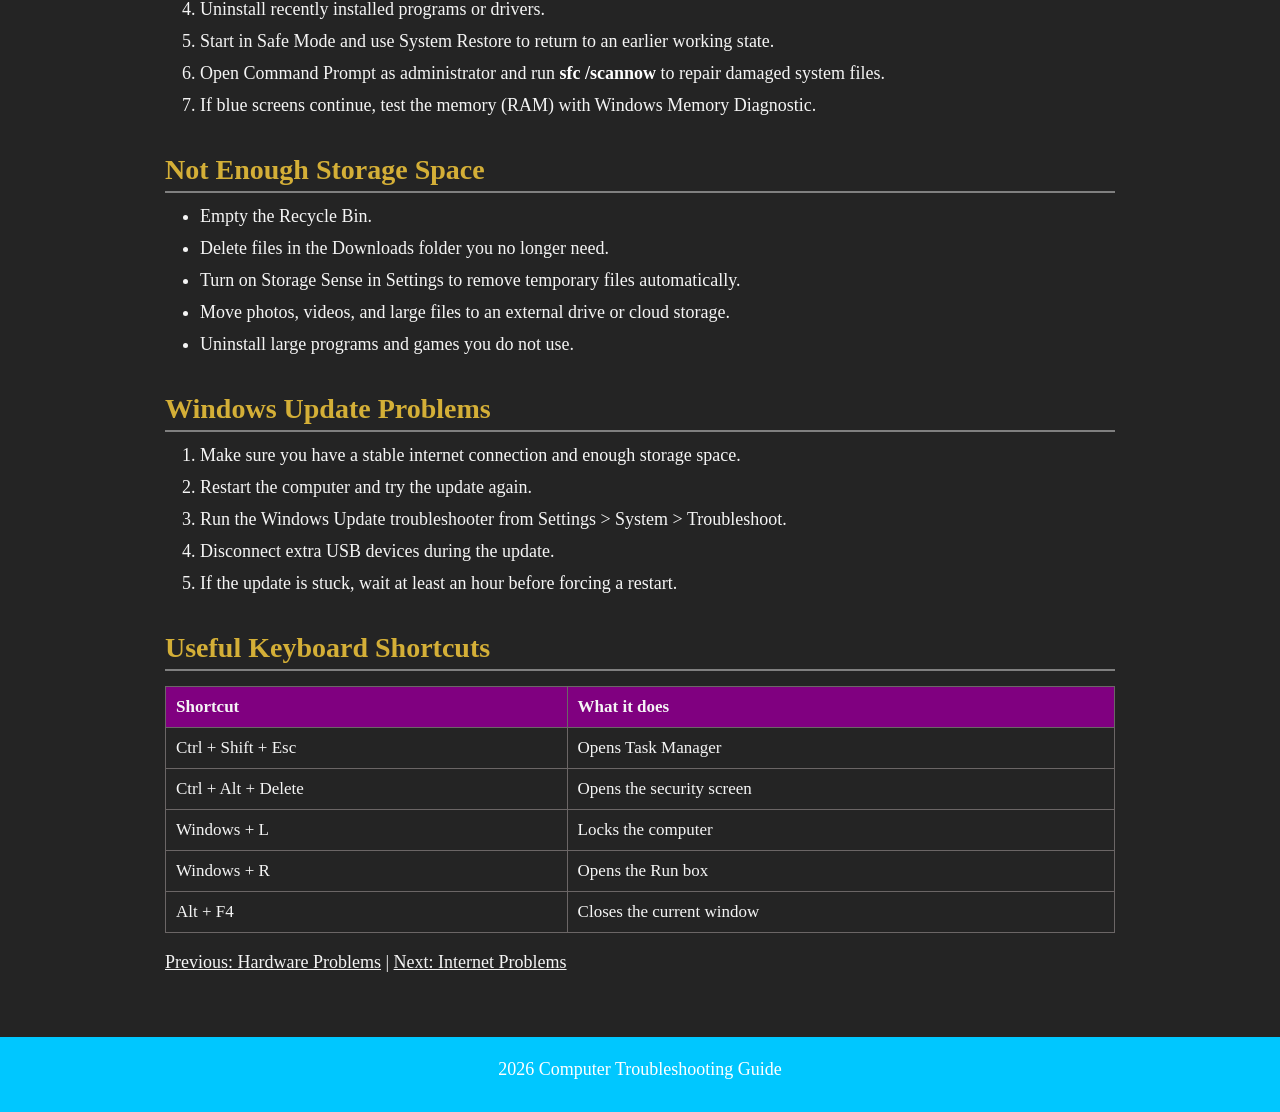
<file: software.html>
<!DOCTYPE html>
<html lang="en">
<head>
  <meta charset="UTF-8">
  <meta name="viewport" content="width=device-width, initial-scale=1.0">
  <title>Software Problems - Computer Troubleshooting Guide</title>
  <link rel="stylesheet" href="style.css">
</head>
<body>

  <nav>
    <div class="logo">TroubGuide</div>
    <ul>
      <li><a href="index.html">Home</a></li>
      <li><a href="hardware.html">Hardware</a></li>
      <li><a href="software.html">Software</a></li>
      <li><a href="internet.html">Internet</a></li>
      <li><a href="security.html">Security</a></li>
      <li><a href="maintenance.html">Maintenance</a></li>
    </ul>
  </nav>

  <main>
    <h1>Software and Performance Problems</h1>
    <p>Software means the programs and operating system that run on the computer. Software problems include slow performance, freezing, crashing programs, and error screens. They are usually easier to fix than hardware problems and do not require opening the computer.</p>

    <h2>Computer Is Running Slow</h2>
    <h3>Common causes</h3>
    <ul>
      <li>Too many programs running at the same time.</li>
      <li>Too many programs starting automatically when the computer turns on.</li>
      <li>The hard drive is almost full.</li>
      <li>Not enough memory (RAM).</li>
      <li>Malware running in the background.</li>
    </ul>
    <h3>Steps to fix</h3>
    <ol>
      <li>Restart the computer.</li>
      <li>Press <strong>Ctrl + Shift + Esc</strong> to open Task Manager. Look at which programs use the most CPU, memory, or disk. Select one you do not need and click End task.</li>
      <li>Open the Startup tab in Task Manager and disable programs you do not need at startup.</li>
      <li>Uninstall programs you no longer use from Settings &gt; Apps.</li>
      <li>Delete temporary files using Disk Cleanup or Storage settings.</li>
      <li>Run a full antivirus scan.</li>
      <li>Install all available system updates.</li>
    </ol>

    <h2>Computer Keeps Freezing</h2>
    <ol>
      <li>Wait one or two minutes. The computer may be busy and will recover.</li>
      <li>Press Ctrl + Alt + Delete and open Task Manager to close the program that is not responding.</li>
      <li>If nothing responds, hold the power button for 5 to 10 seconds to force a shutdown.</li>
      <li>After restarting, check that the computer is not overheating (see the Hardware page).</li>
      <li>Make sure at least 15% of the hard drive is free.</li>
      <li>Update drivers, especially the graphics driver.</li>
    </ol>

    <h2>A Program Will Not Open or Keeps Crashing</h2>
    <ul>
      <li>Close the program completely using Task Manager and open it again.</li>
      <li>Restart the computer.</li>
      <li>Check whether an update is available for the program.</li>
      <li>Right-click the program and choose <strong>Run as administrator</strong>.</li>
      <li>Uninstall the program and install a fresh copy from the official website.</li>
      <li>Check that the program is compatible with your version of Windows.</li>
    </ul>

    <h2>Blue Screen of Death (BSOD)</h2>
    <p>A blue screen appears when Windows meets an error it cannot recover from. It shows a sad face and a stop code such as <strong>CRITICAL_PROCESS_DIED</strong> or <strong>MEMORY_MANAGEMENT</strong>.</p>
    <ol>
      <li>Write down or take a photo of the stop code.</li>
      <li>Let the computer restart. A single blue screen may never happen again.</li>
      <li>Unplug any new devices you recently connected.</li>
      <li>Uninstall recently installed programs or drivers.</li>
      <li>Start in Safe Mode and use System Restore to return to an earlier working state.</li>
      <li>Open Command Prompt as administrator and run <strong>sfc /scannow</strong> to repair damaged system files.</li>
      <li>If blue screens continue, test the memory (RAM) with Windows Memory Diagnostic.</li>
    </ol>

    <h2>Not Enough Storage Space</h2>
    <ul>
      <li>Empty the Recycle Bin.</li>
      <li>Delete files in the Downloads folder you no longer need.</li>
      <li>Turn on Storage Sense in Settings to remove temporary files automatically.</li>
      <li>Move photos, videos, and large files to an external drive or cloud storage.</li>
      <li>Uninstall large programs and games you do not use.</li>
    </ul>

    <h2>Windows Update Problems</h2>
    <ol>
      <li>Make sure you have a stable internet connection and enough storage space.</li>
      <li>Restart the computer and try the update again.</li>
      <li>Run the Windows Update troubleshooter from Settings &gt; System &gt; Troubleshoot.</li>
      <li>Disconnect extra USB devices during the update.</li>
      <li>If the update is stuck, wait at least an hour before forcing a restart.</li>
    </ol>

    <h2>Useful Keyboard Shortcuts</h2>
    <table>
      <tr>
        <th>Shortcut</th>
        <th>What it does</th>
      </tr>
      <tr>
        <td>Ctrl + Shift + Esc</td>
        <td>Opens Task Manager</td>
      </tr>
      <tr>
        <td>Ctrl + Alt + Delete</td>
        <td>Opens the security screen</td>
      </tr>
      <tr>
        <td>Windows + L</td>
        <td>Locks the computer</td>
      </tr>
      <tr>
        <td>Windows + R</td>
        <td>Opens the Run box</td>
      </tr>
      <tr>
        <td>Alt + F4</td>
        <td>Closes the current window</td>
      </tr>
    </table>

    <p><a href="hardware.html">Previous: Hardware Problems</a> | <a href="internet.html">Next: Internet Problems</a></p>
  </main>

  <footer>
    <p>2026 Computer Troubleshooting Guide</p>
  </footer>

</body>
</html>
</file>
<file: style.css>
* {
  margin: 0;
  padding: 0;
  font-family: 'Times New Roman', Times, serif;
}
body{
  background-color:rgb(36, 36, 36);
}
nav {
  background-color:rgb(212, 175, 55);
  display: flex;
  justify-content: end;
  align-items: center;
}
.logo {
  color:white;
  font-size:25px;
  margin-right:auto;
  margin-left:25px;
  transition:0.7s;
}
li {
  list-style:none;
  margin:25px;
}
a {
  color:white;
  text-decoration: none;
  margin:25px;
  padding:15px;
}
a:hover {
  background-color:rgba(184, 134, 11, 0.3);
  color:cyan;
}
nav ul {
  display: flex;
  flex-wrap: wrap;
}
nav li {
  margin: 15px 0;
}
nav a {
  margin: 0 5px;
}

main {
  color: rgb(245, 245, 245);
  max-width: 950px;
  margin: 0 auto;
  padding: 30px 30px 50px;
}
h1 {
  color: rgb(245, 245, 245);
  font-size: 38px;
  margin-bottom: 15px;
}
h2 {
  color: rgb(212, 175, 55);
  font-size: 28px;
  margin-top: 35px;
  margin-bottom: 10px;
  border-bottom: 2px solid grey;
  padding-bottom: 5px;
}
h3 {
  color: rgb(245, 245, 245);
  font-size: 22px;
  margin-top: 22px;
  margin-bottom: 6px;
}
p {
  font-size: 18px;
  line-height: 1.6;
  margin-bottom: 10px;
}
main ul, main ol {
  margin-left: 35px;
  margin-bottom: 10px;
}
main li {
  list-style: revert;
  margin: 5px 0;
  font-size: 18px;
  line-height: 1.5;
}
main a {
  color: rgb(245, 245, 245);
  text-decoration: underline;
  margin: 0;
  padding: 0;
}
main a:hover {
  background-color: transparent;
  color: white;
}
strong {
  color: white;
}
.note {
  background-color: #4a4545;
  border-left: 5px solid purple;
  padding: 12px 15px;
  margin: 15px 0;
}

table {
  width: 100%;
  border-collapse: collapse;
  margin: 15px 0;
}
th, td {
  border: 1px solid #6b6666;
  padding: 10px;
  text-align: left;
  font-size: 17px;
}
th {
  background-color: purple;
}

footer {
  background-color: rgb(0, 199, 255);
  color: white;
  text-align: center;
  padding: 18px;
  font-size: 16px;
}
</file>
